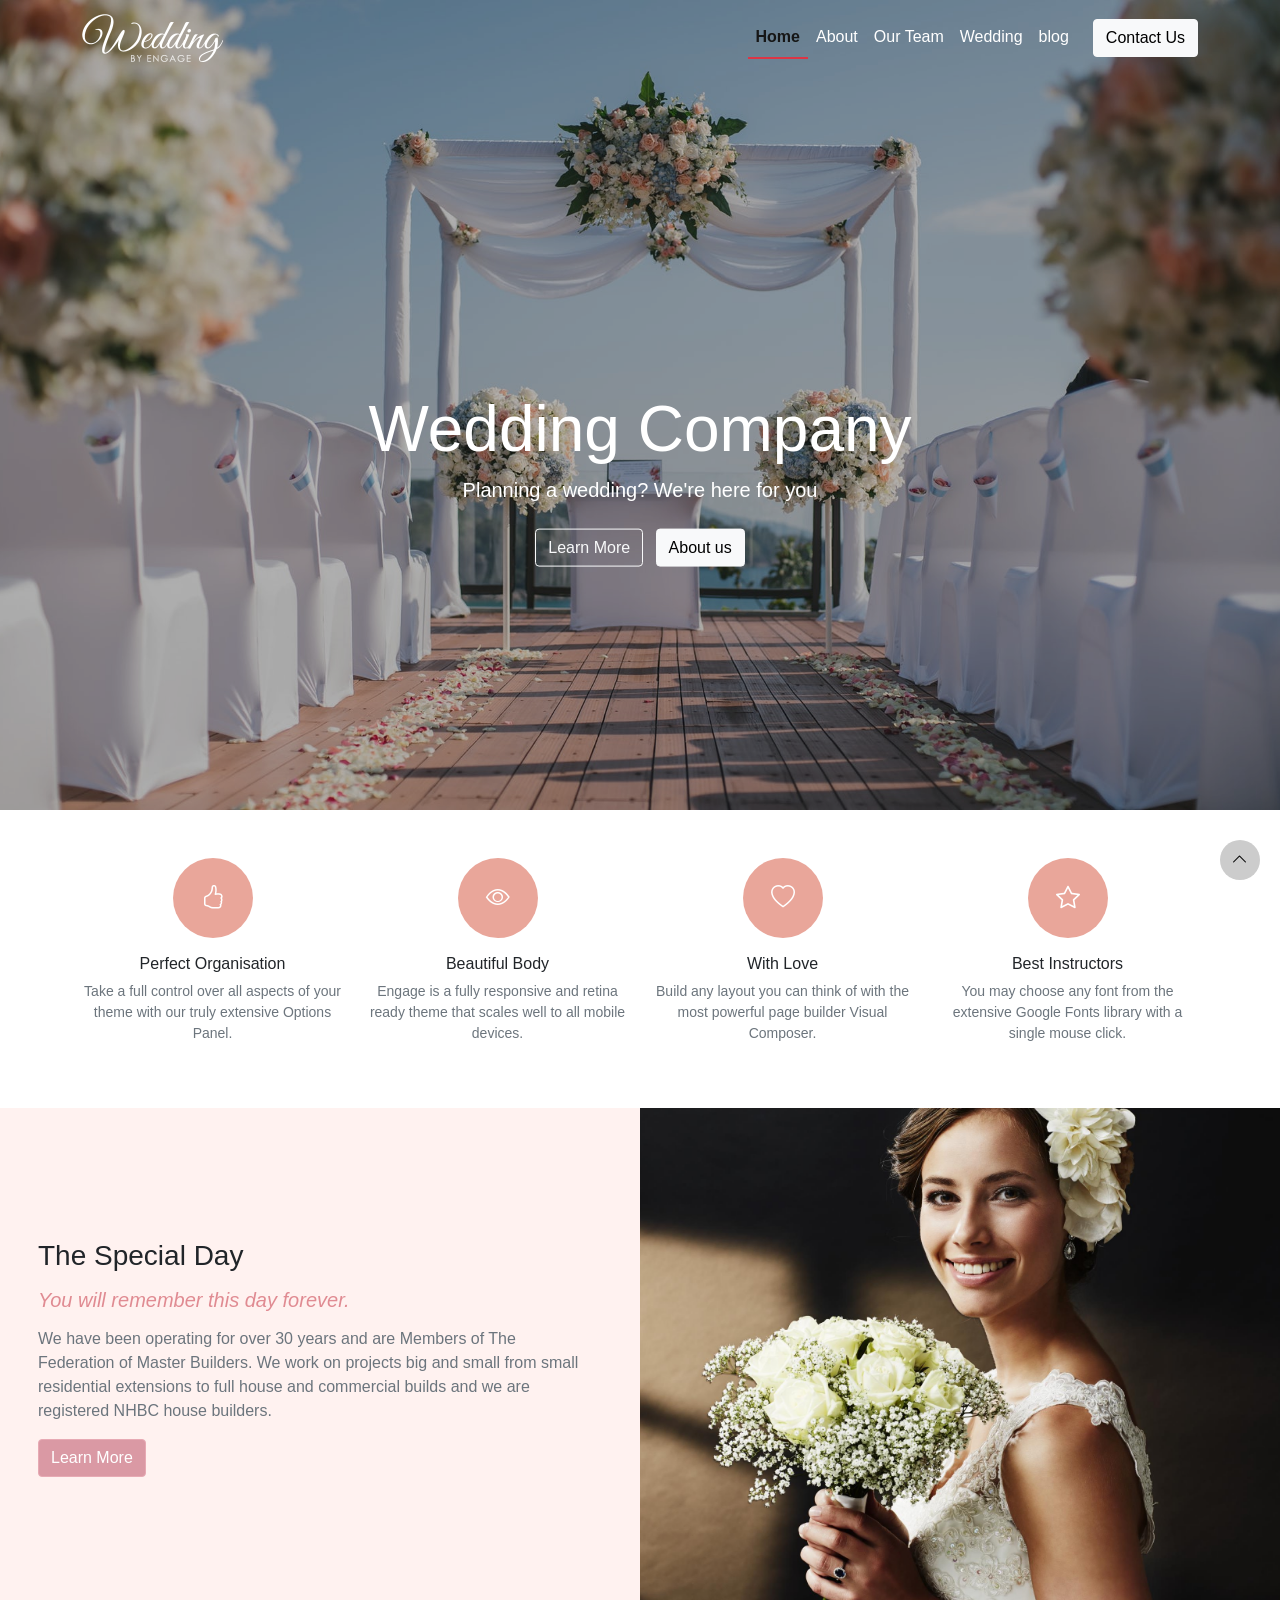
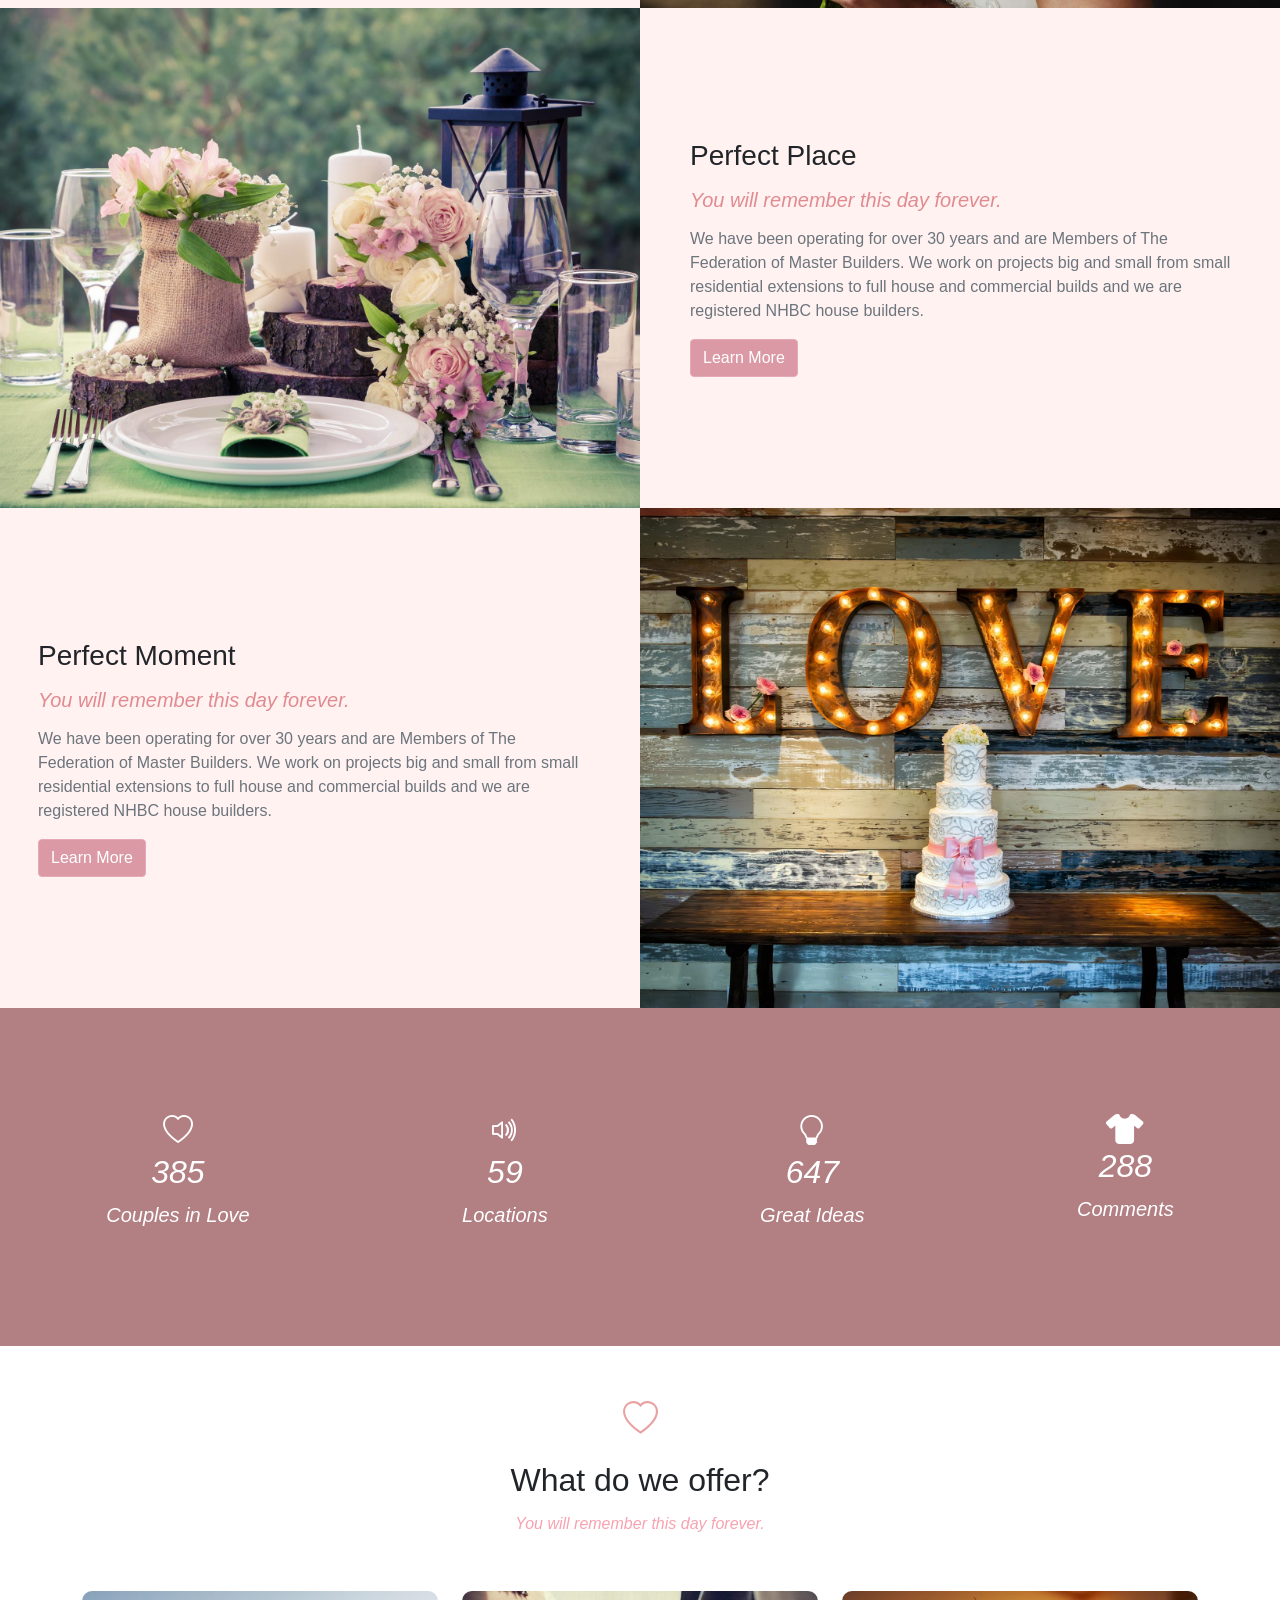
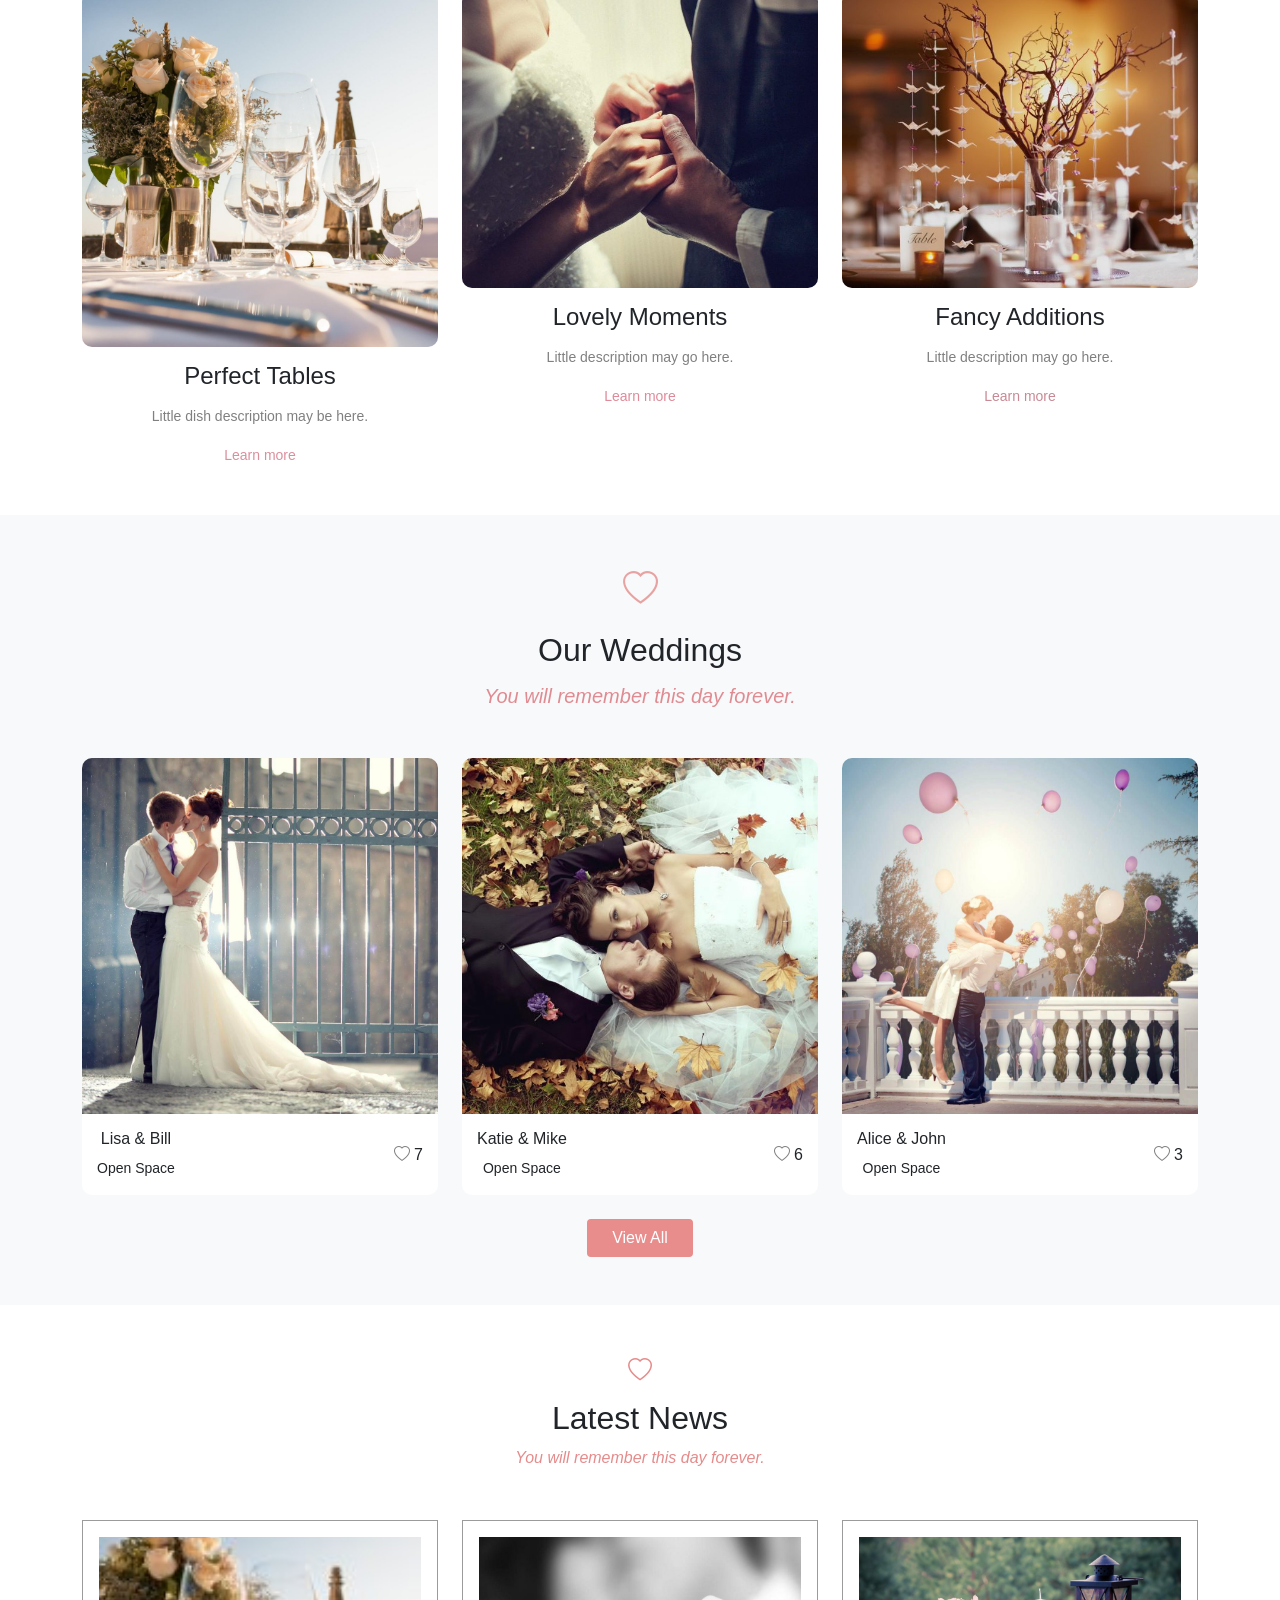
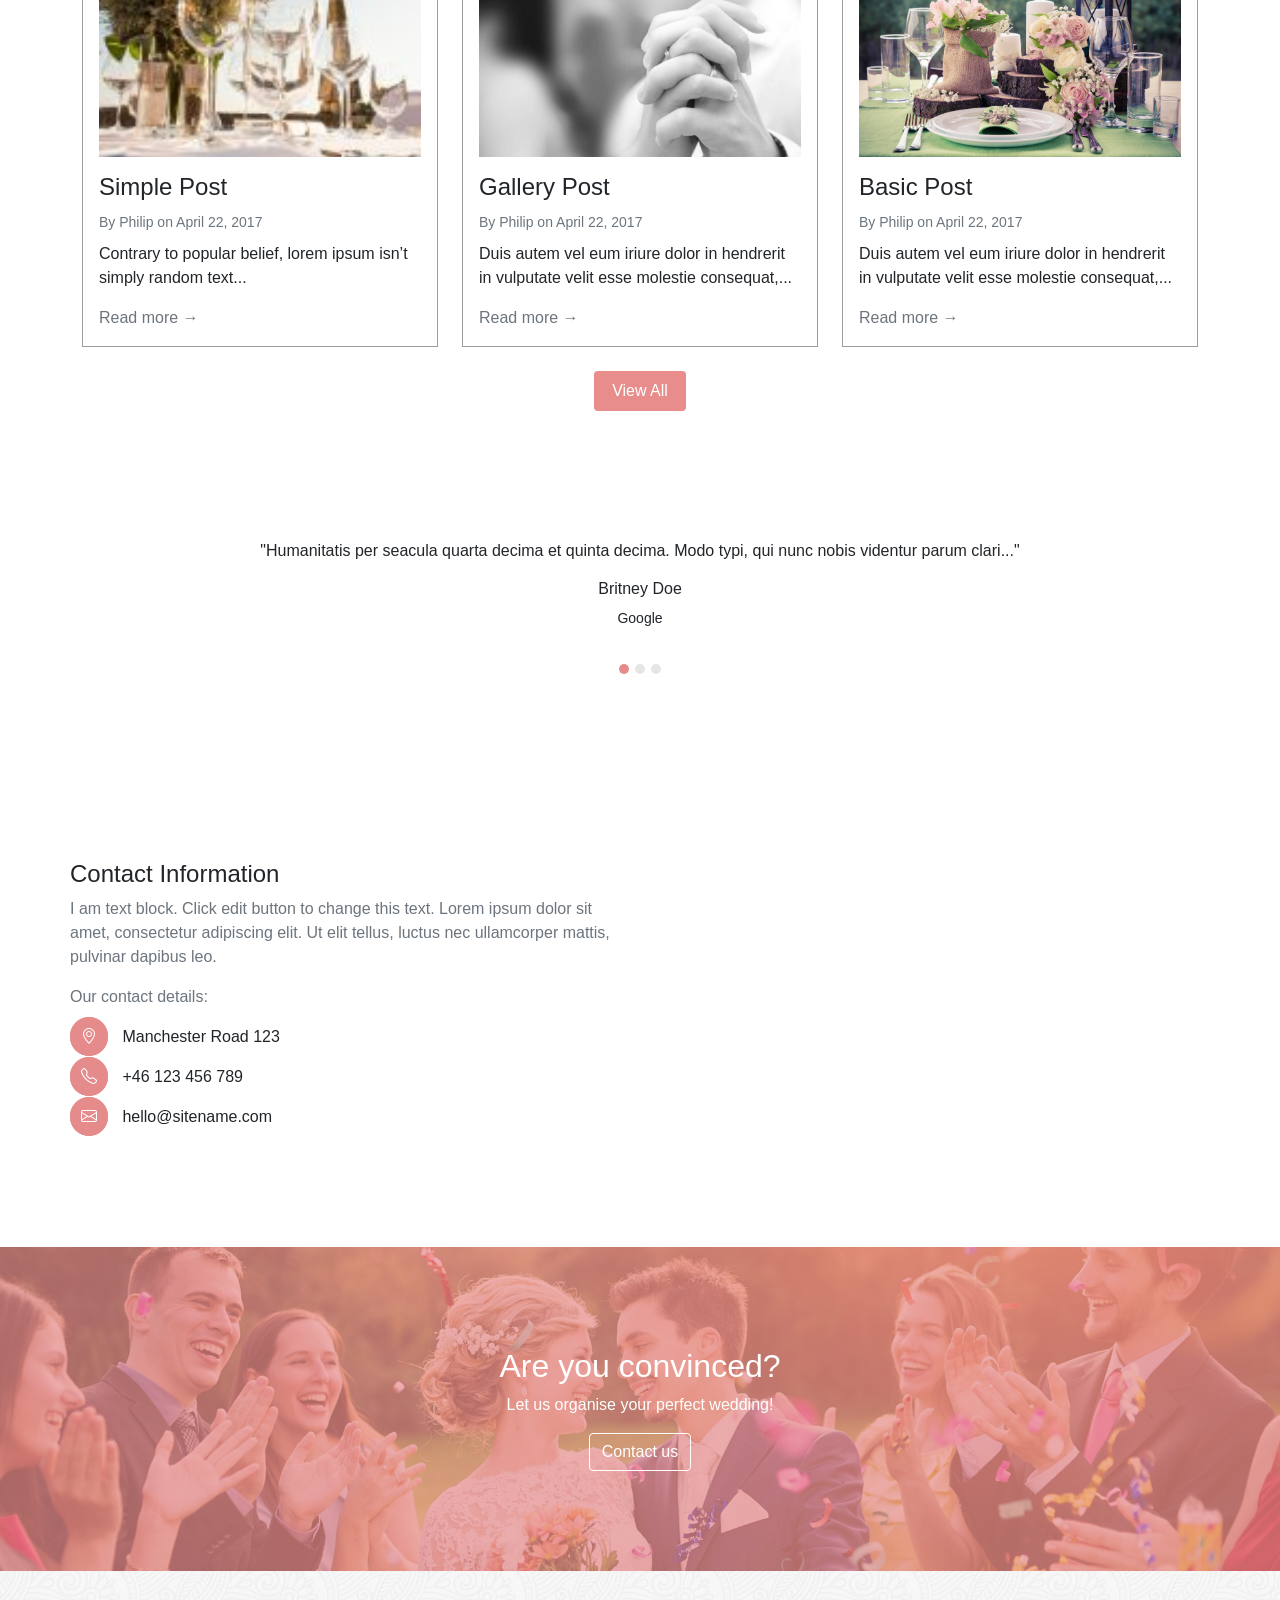
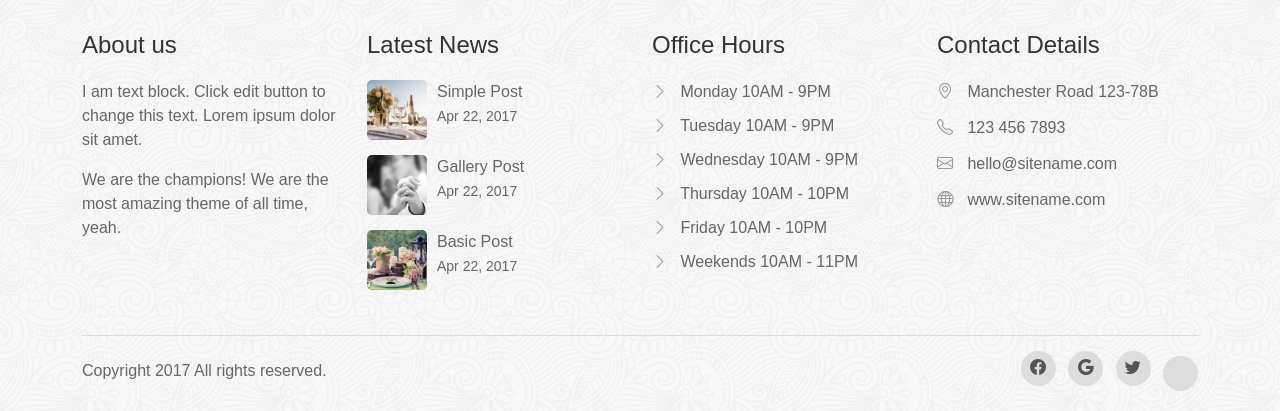
<file: index.html>
<!DOCTYPE html>
<html lang="en">
  <head>
    <meta charset="UTF-8" />
    <meta name="viewport" content="width=device-width, initial-scale=1.0" />
    <title>Wedding</title>
    <link rel="stylesheet" href="assets/css/bootstrap.min.css" />
    <link rel="stylesheet" href="assets/style/main.css" />
    <link rel="stylesheet" href="https://cdn.jsdelivr.net/npm/bootstrap-icons@1.10.5/font/bootstrap-icons.css" />
    <link rel="stylesheet" href="https://cdnjs.cloudflare.com/ajax/libs/font-awesome/6.5.0/css/all.min.css" />
  </head>
  <body>
    <header>
      <nav class="navbar navbar-expand-lg fixed-top" id="navbar">
        <div class="container">
          <a class="navbar-brand" href="#">
            <img src="assets/img/wedding-light-1.png" alt="logo" id="logo" height="50" />
          </a>
          <button class="navbar-toggler" type="button" data-bs-toggle="collapse" data-bs-target="#nav">
            <span class="navbar-toggler-icon"></span>
          </button>

          <div class="collapse navbar-collapse" id="nav">
            <ul class="navbar-nav ms-auto">
              <li class="nav-item"><a class="nav-link text-white active" href="index.html">Home</a></li>
              <li class="nav-item"><a class="nav-link text-white" href="about.html">About</a></li>
              <li class="nav-item"><a class="nav-link text-white" href="ourteam.html">Our Team</a></li>
              <li class="nav-item"><a class="nav-link text-white" href="wedding.html">Wedding</a></li>
              <li class="nav-item"><a class="nav-link text-white" href="blog.html">blog</a></li>
            </ul>
            <a class="btn btn-light ms-3 btn-custom" href="#">Contact Us</a>
          </div>
        </div>
      </nav>
    </header>
    <main>
      <section class="hero d-flex align-items-center text-center">
        <div class="overlay"></div>
        <div class="container hero-content">
          <h1 class="display-3 fw-light text-white">Wedding Company</h1>
          <p class="lead">Planning a wedding? We're here for you</p>
          <div class="mt-4">
            <a href="#" class="btn btn-outline-light me-2">Learn More</a>
            <a href="#" class="btn btn-light">About us</a>
          </div>
        </div>
      </section>

      <section class="py-5 text-center">
        <div class="container">
          <div class="row g-4">
            <div class="col-md-3">
              <div class="feature-icon"><i class="bi bi-hand-thumbs-up"></i></div>
              <h6 class="mt-3">Perfect Organisation</h6>
              <p class="text-muted small">Take a full control over all aspects of your theme with our truly extensive Options Panel.</p>
            </div>

            <div class="col-md-3">
              <div class="feature-icon"><i class="bi bi-eye"></i></div>
              <h6 class="mt-3">Beautiful Body</h6>
              <p class="text-muted small">Engage is a fully responsive and retina ready theme that scales well to all mobile devices.</p>
            </div>

            <div class="col-md-3">
              <div class="feature-icon"><i class="bi bi-heart"></i></div>
              <h6 class="mt-3">With Love</h6>
              <p class="text-muted small">Build any layout you can think of with the most powerful page builder Visual Composer.</p>
            </div>

            <div class="col-md-3">
              <div class="feature-icon"><i class="bi bi-star"></i></div>
              <h6 class="mt-3">Best Instructors</h6>
              <p class="text-muted small">You may choose any font from the extensive Google Fonts library with a single mouse click.</p>
            </div>
          </div>
        </div>
      </section>

      <section class="custom-section">
        <div class="row">
          <div class="col-md-6 text-side">
            <div>
              <h3>The Special Day</h3>
              <h5>You will remember this day forever.</h5>
              <p class="text-muted">
                We have been operating for over 30 years and are Members of The Federation of Master Builders. We work on projects big and small from small residential extensions to full house and
                commercial builds and we are registered NHBC house builders.
              </p>
              <button class="btn btn-pink" style="border: 1px solid rgb(231, 170, 180); background-color: rgb(218, 153, 164); color: #fff">Learn More</button>
            </div>
          </div>
          <div class="col-md-6 image-inner" style="background-image: url(assets/img/shutterstock_217800487.jpeg)"></div>
        </div>
      </section>

      <!-- Section 2 -->
      <section class="custom-section">
        <div class="row">
          <div class="col-md-6 image-inner" style="background-image: url(assets/img/shutterstock_278636915.jpeg)"></div>
          <div class="col-md-6 text-side">
            <div>
              <h3>Perfect Place</h3>
              <h5>You will remember this day forever.</h5>
              <p class="text-muted">
                We have been operating for over 30 years and are Members of The Federation of Master Builders. We work on projects big and small from small residential extensions to full house and
                commercial builds and we are registered NHBC house builders.
              </p>
              <button class="btn btn-pink" style="border: 1px solid rgb(231, 170, 180); background-color: rgb(218, 153, 164); color: #fff">Learn More</button>
            </div>
          </div>
        </div>
      </section>

      <!-- Section 3 -->
      <section class="custom-section">
        <div class="row">
          <div class="col-md-6 text-side">
            <div>
              <h3>Perfect Moment</h3>
              <h5>You will remember this day forever.</h5>
              <p class="text-muted">
                We have been operating for over 30 years and are Members of The Federation of Master Builders. We work on projects big and small from small residential extensions to full house and
                commercial builds and we are registered NHBC house builders.
              </p>
              <button class="btn btn-pink" style="border: 1px solid rgb(231, 170, 180); background-color: rgb(218, 153, 164); color: #fff">Learn More</button>
            </div>
          </div>
          <div class="col-md-6 image-inner" style="background-image: url(assets/img/shutterstock_153136628.jpeg)"></div>
        </div>
      </section>

      <section id="counter-section">
        <div class="overlay"></div>
        <div class="counter" style="font-style: italic">
          <i class="bi bi-heart" style="font-size: 30px"></i>
          <h2 class="goal" data-goal="1043">0</h2>
          <p class="text-white" style="font-size: 20px">Couples in Love</p>
        </div>
        <div class="counter" style="font-style: italic">
          <i class="bi bi-volume-up" style="font-size: 30px"></i>
          <h2 class="goal" data-goal="160">0</h2>
          <p class="text-white" style="font-size: 20px">Locations</p>
        </div>
        <div class="counter" style="font-style: italic">
          <i class="bi bi-lightbulb" style="font-size: 30px"></i>
          <h2 class="goal" data-goal="1750">0</h2>
          <p class="text-white" style="font-size: 20px">Great Ideas</p>
        </div>
        <div class="counter" style="font-style: italic">
          <i class="fa-solid fa-shirt" style="font-size: 30px"></i>
          <h2 class="goal" data-goal="780">0</h2>
          <p class="text-white" style="font-size: 20px">Comments</p>
        </div>
      </section>

      <section class="py-5 text-center">
        <div class="container">
          <div class="section-title">
            <i class="bi bi-heart" style="padding: 10px 0"></i>
            <h2>What do we offer?</h2>
            <p style="color: rgb(247, 162, 176); font-style: italic; padding: 5px 0">You will remember this day forever.</p>
          </div>

          <div class="row g-4 text-center">
            <div class="col-md-4">
              <div class="custom-card">
                <img src="assets/img/shutterstock_127928669-1000x1000.jpeg" class="img-fluid" style="border-radius: 10px" />
                <h4 style="margin: 15px 0">Perfect Tables</h4>
                <p style="color: gray; font-size: 14px">Little dish description may be here.</p>
                <a href="#" class="learn" style="text-decoration: none; color: rgb(219, 143, 156)">Learn more</a>
              </div>
            </div>

            <div class="col-md-4">
              <div class="custom-card">
                <img src="assets/img/shutterstock_166402538-600x500.jpeg" class="img-fluid" style="border-radius: 10px" />
                <h4 style="margin: 15px 0">Lovely Moments</h4>
                <p style="color: gray; font-size: 14px">Little description may go here.</p>
                <a href="#" class="learn" style="text-decoration: none; color: rgb(224, 138, 153)">Learn more</a>
              </div>
            </div>

            <div class="col-md-4">
              <div class="custom-card">
                <img src="assets/img/shutterstock_130000925-600x500.jpeg" class="img-fluid" style="border-radius: 10px" />
                <h4 style="margin: 15px 0">Fancy Additions</h4>
                <p style="color: gray; font-size: 14px">Little description may go here.</p>
                <a href="#" class="learn" style="text-decoration: none; color: rgb(201, 137, 148)">Learn more</a>
              </div>
            </div>
          </div>
        </div>
      </section>

      <section class="py-5 bg-light text-center">
        <div class="container">
          <div class="section-title" style="margin-bottom: 50px">
            <i class="bi bi-heart"></i>
            <h2>Our Weddings</h2>
            <h5>You will remember this day forever.</h5>
          </div>

          <div class="row g-4">
            <div class="col-md-4">
              <div class="wedding-card">
                <img src="assets/img/square-10.jpeg" />
                <div class="wedding-body">
                  <div>
                    <h6>Lisa & Bill</h6>
                    <small>Open Space</small>
                  </div>
                  <div><i class="bi bi-heart like"></i> <span>7</span></div>
                </div>
              </div>
            </div>

            <div class="col-md-4">
              <div class="wedding-card">
                <img src="assets/img/shutterstock_98138654-600x600.jpeg" />
                <div class="wedding-body">
                  <div>
                    <h6>Katie & Mike</h6>
                    <small>Open Space</small>
                  </div>
                  <div><i class="bi bi-heart like"></i> <span>6</span></div>
                </div>
              </div>
            </div>

            <div class="col-md-4">
              <div class="wedding-card">
                <img src="assets/img/square-2.jpeg" />
                <div class="wedding-body">
                  <div>
                    <h6>Alice & John</h6>
                    <small>Open Space</small>
                  </div>
                  <div><i class="bi bi-heart like"></i> <span>3</span></div>
                </div>
              </div>
            </div>
          </div>
          <div class="text-center mt-4">
            <button class="btn btn-custom px-4" style="background: #e88c8c; color: #fff">View All</button>
          </div>
        </div>
      </section>

      <section class="container py-5">
        <div class="section-title" style="text-align: center; margin-bottom: 50px">
          <i class="bi bi-heart" style="color: #e58b8b; font-size: 24px"></i>
          <h2 style="margin-top: 10px">Latest News</h2>
          <p style="color: #e58b8b; font-style: italic">You will remember this day forever.</p>
        </div>

        <div class="row g-4">
          <div class="col-md-4">
            <div class="news-card p-3">
              <img src="assets/img/shutterstock_127928669-150x150.jpeg" />
              <h4 class="mt-3">Simple Post</h4>
              <small class="text-muted">By Philip on April 22, 2017</small>
              <p class="mt-2">Contrary to popular belief, lorem ipsum isn’t simply random text...</p>
              <a href="#" style="text-decoration: none" class="text-muted">Read more →</a>
            </div>
          </div>

          <div class="col-md-4">
            <div class="news-card p-3">
              <img src="assets/img/square-11-900x900.jpeg" />
              <h4 class="mt-3">Gallery Post</h4>
              <small class="text-muted">By Philip on April 22, 2017</small>
              <p class="mt-2">Duis autem vel eum iriure dolor in hendrerit in vulputate velit esse molestie consequat,...</p>
              <a href="#" style="text-decoration: none" class="text-muted">Read more →</a>
            </div>
          </div>

          <div class="col-md-4">
            <div class="news-card p-3">
              <img src="assets/img/shutterstock_278636915.jpeg" />
              <h4 class="mt-3">Basic Post</h4>
              <small class="text-muted">By Philip on April 22, 2017</small>
              <p class="mt-2">Duis autem vel eum iriure dolor in hendrerit in vulputate velit esse molestie consequat,...</p>
              <a href="#" style="text-decoration: none" class="text-muted">Read more →</a>
            </div>
          </div>
        </div>
        <div class="text-center mt-4">
          <button class="btn btn-danger" style="background: #e88c8c; color: #fff; border: none; padding: 8px 18px">View All</button>
        </div>
      </section>

      <!-- Testimonial Slider -->
      <section class="testimonial">
        <div id="testimonialCarousel" class="carousel slide" data-bs-ride="carousel">
          <!-- المحتوى -->
          <div class="carousel-inner text-center">
            <div class="carousel-item active">
              <p>"Humanitatis per seacula quarta decima et quinta decima. Modo typi, qui nunc nobis videntur parum clari..."</p>
              <h6 class="mt-3">Britney Doe</h6>
              <small>Google</small>
            </div>

            <div class="carousel-item">
              <p>"Lorem ipsum dolor sit amet, consectetur adipiscing elit. Sed do eiusmod tempor incididunt ut labore..."</p>
              <h6 class="mt-3">John Smith</h6>
              <small>Facebook</small>
            </div>

            <div class="carousel-item">
              <p>"Ut enim ad minim veniam, quis nostrud exercitation ullamco laboris..."</p>
              <h6 class="mt-3">Sara Ali</h6>
              <small>Instagram</small>
            </div>
          </div>
          <!-- النقط -->
          <div class="carousel-indicators position-static mt-4">
            <button type="button" data-bs-target="#testimonialCarousel" data-bs-slide-to="0" class="active"></button>
            <button type="button" data-bs-target="#testimonialCarousel" data-bs-slide-to="1"></button>
            <button type="button" data-bs-target="#testimonialCarousel" data-bs-slide-to="2"></button>
          </div>
        </div>
      </section>

      <section class="contact-section container">
        <div class="row">
          <div class="col-md-6">
            <h4>Contact Information</h4>
            <p class="text-muted">
              I am text block. Click edit button to change this text. Lorem ipsum dolor sit amet, consectetur adipiscing elit. Ut elit tellus, luctus nec ullamcorper mattis, pulvinar dapibus leo.
            </p>
            <p class="text-muted">Our contact details:</p>
            <div class="contact-info">
              <p><i class="bi bi-geo-alt"></i> Manchester Road 123</p>
              <p><i class="bi bi-telephone"></i> +46 123 456 789</p>
              <p><i class="bi bi-envelope"></i> hello@sitename.com</p>
            </div>
          </div>

          <div class="col-md-6">
            <iframe src="https://maps.google.com/maps?q=cairo&t=&z=13&ie=UTF8&iwloc=&output=embed" width="100%" height="300" style="border: 0"> </iframe>
          </div>
        </div>
      </section>

      <section class="cta">
        <div class="cats">
          <h2>Are you convinced?</h2>
          <p>Let us organise your perfect wedding!</p>
          <button class="btn">Contact us</button>
        </div>
      </section>
    </main>
    <footer>
      <div class="container">
        <div class="row">
          <!-- About -->
          <div class="col-md-3">
            <h4>About us</h4>
            <p>I am text block. Click edit button to change this text. Lorem ipsum dolor sit amet.</p>
            <p>We are the champions! We are the most amazing theme of all time, yeah.</p>
          </div>

          <!-- Latest News -->
          <div class="col-md-3">
            <h4>Latest News</h4>

            <div class="news-item">
              <img src="assets/img/shutterstock_127928669-150x150.jpeg" />
              <div>
                <div>Simple Post</div>
                <small>Apr 22, 2017</small>
              </div>
            </div>

            <div class="news-item">
              <img src="assets/img/square-11-900x900.jpeg" />
              <div>
                <div>Gallery Post</div>
                <small>Apr 22, 2017</small>
              </div>
            </div>

            <div class="news-item">
              <img src="assets/img/shutterstock_278636915.jpeg" />
              <div>
                <div>Basic Post</div>
                <small>Apr 22, 2017</small>
              </div>
            </div>
          </div>

          <!-- Office Hours -->
          <div class="col-md-3">
            <h4>Office Hours</h4>
            <ul class="hours p-0">
              <li><i class="bi bi-chevron-right"></i> Monday 10AM - 9PM</li>
              <li><i class="bi bi-chevron-right"></i> Tuesday 10AM - 9PM</li>
              <li><i class="bi bi-chevron-right"></i> Wednesday 10AM - 9PM</li>
              <li><i class="bi bi-chevron-right"></i> Thursday 10AM - 10PM</li>
              <li><i class="bi bi-chevron-right"></i> Friday 10AM - 10PM</li>
              <li><i class="bi bi-chevron-right"></i> Weekends 10AM - 11PM</li>
            </ul>
          </div>

          <!-- Contact -->
          <div class="col-md-3">
            <h4>Contact Details</h4>
            <ul class="contact p-0">
              <li><i class="bi bi-geo-alt"></i> Manchester Road 123-78B</li>
              <li><i class="bi bi-telephone"></i> 123 456 7893</li>
              <li><i class="bi bi-envelope"></i> hello@sitename.com</li>
              <li><i class="bi bi-globe"></i> www.sitename.com</li>
            </ul>
          </div>
        </div>

        <!-- Bottom -->
        <div class="footer-bottom d-flex justify-content-between align-items-center">
          <p class="mb-0">Copyright 2017 All rights reserved.</p>

          <div class="social-icons">
            <a href="#"><i class="bi bi-facebook"></i></a>
            <a href="#"><i class="bi bi-google"></i></a>
            <a href="#"><i class="bi bi-twitter"></i></a>
            <a href="#"><i class="bi bi-tumblr"></i></a>
          </div>
        </div>
      </div>
      <!-- زرار لفوق -->
      <button class="scroll-top" onclick="scrollToTop()">
        <i class="bi bi-chevron-up"></i>
      </button>
    </footer>
    <script src="assets/js/bootstrap.bundle.min.js"></script>
    <script src="assets/script/main.js"></script>
  </body>
</html>
</file>
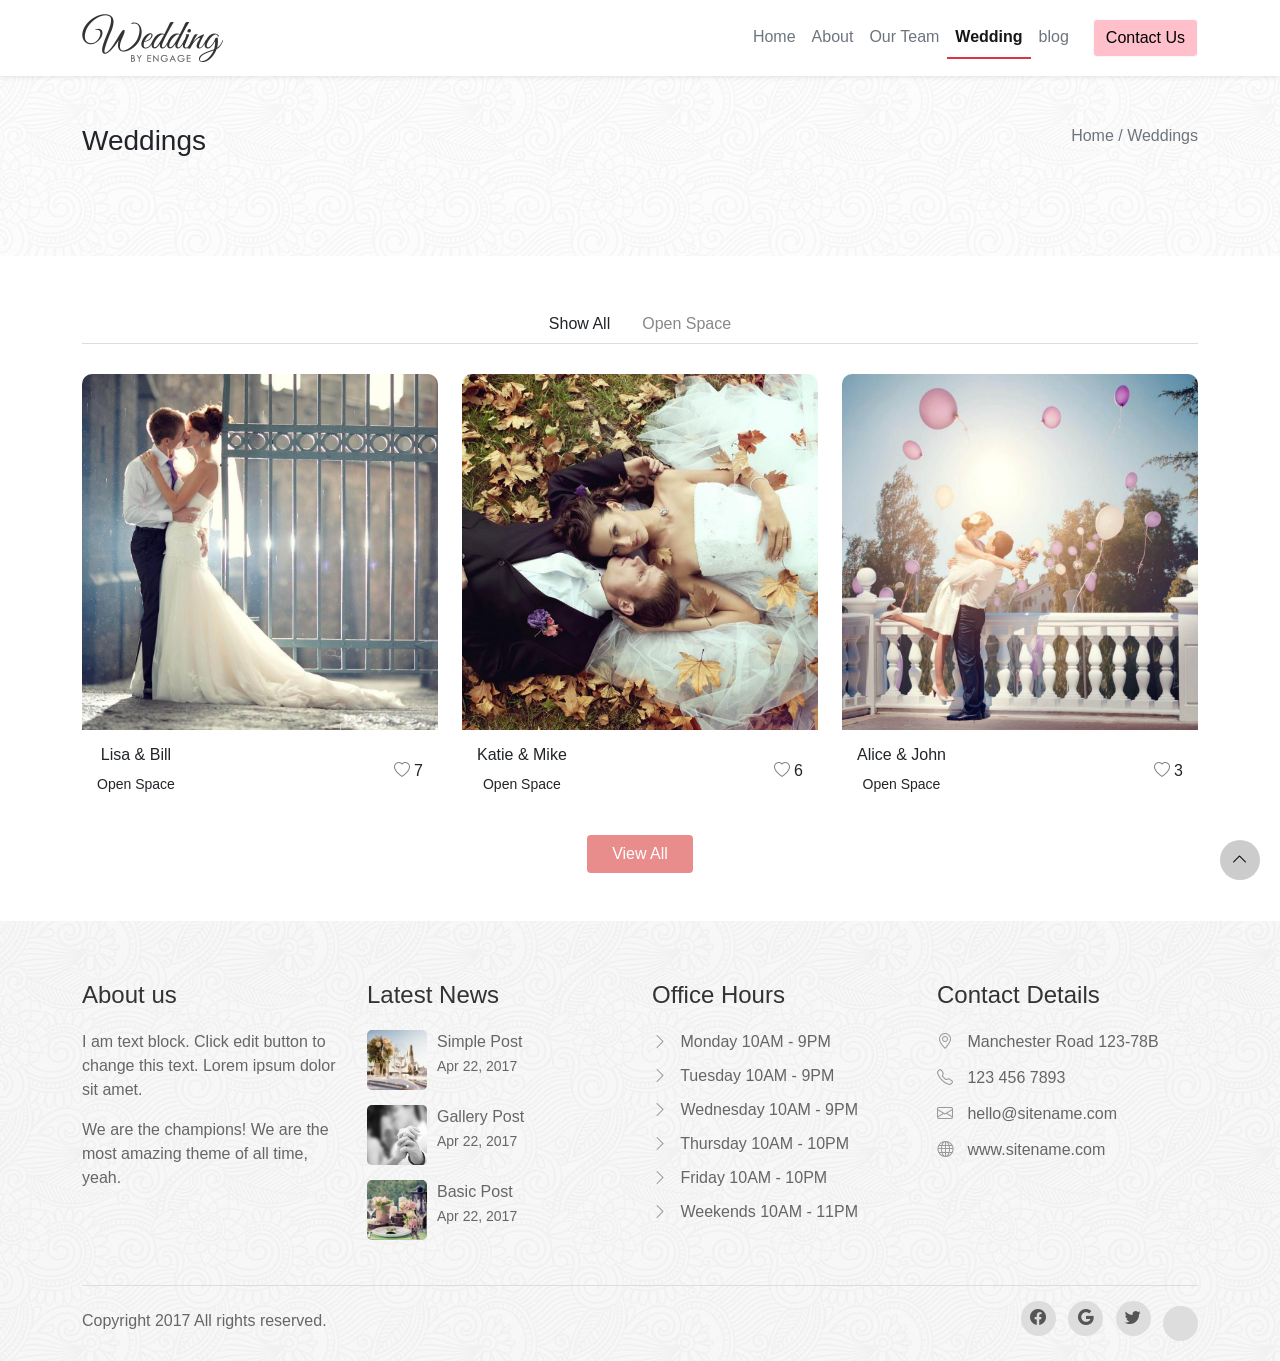
<file: wedding.html>
<!DOCTYPE html>
<html lang="en">
  <head>
    <meta charset="UTF-8" />
    <meta name="viewport" content="width=device-width, initial-scale=1.0" />
    <title>wedding</title>
    <link rel="stylesheet" href="assets/css/bootstrap.min.css" />
    <link rel="stylesheet" href="assets/style/main.css" />
    <link rel="stylesheet" href="https://cdn.jsdelivr.net/npm/bootstrap-icons@1.10.5/font/bootstrap-icons.css" />
    <link rel="stylesheet" href="https://cdnjs.cloudflare.com/ajax/libs/font-awesome/6.5.0/css/all.min.css" />
  </head>
  <body>
    <header>
      <nav class="navbar navbar-expand-lg bg-white shadow-sm">
        <div class="container">
          <a class="navbar-brand" href="#">
            <img src="assets/img/wedding.png" alt="logo" id="logo" height="50" />
          </a>
          <button class="navbar-toggler" type="button" data-bs-toggle="collapse" data-bs-target="#nav">
            <span class="navbar-toggler-icon"></span>
          </button>

          <div class="collapse navbar-collapse" id="nav">
            <ul class="navbar-nav ms-auto">
              <li class="nav-item"><a class="nav-link text-muted" href="index.html">Home</a></li>
              <li class="nav-item"><a class="nav-link text-muted" href="about.html">About</a></li>
              <li class="nav-item"><a class="nav-link text-muted" href="ourteam.html">Our Team</a></li>
              <li class="nav-item"><a class="nav-link text-muted active" href="wedding.html">Wedding</a></li>
              <li class="nav-item"><a class="nav-link text-muted" href="blog.html">blog</a></li>
            </ul>
            <a class="btn btn-light ms-3 btn-custom" style="background-color: pink; color: #000" href="#">Contact Us</a>
          </div>
        </div>
      </nav>
    </header>
    <main>
      <section class="section py-5">
        <div class="container">
          <div class="row align-items-center">
            <div class="d-flex justify-content-between">
              <h3>Weddings</h3>
              <p class="text-muted">Home / Weddings</p>
            </div>
          </div>
        </div>
      </section>
      <section class="py-5 bg-white text-center">
        <div class="container">
    <ul class="nav nav-tabs tabs-nav" id="myTab" role="tablist">
            <li class="nav-item">
              <button class="nav-link text-dark" data-bs-toggle="tab" data-bs-target="#goal">Show All</button>
            </li>
            <li class="nav-item">
              <button class="nav-link" data-bs-toggle="tab" data-bs-target="#results">Open Space</button>
            </li>
          </ul>
          <div class="row g-4">
            <div class="col-md-4">
              <div class="wedding-card">
                <img src="assets/img/square-10.jpeg" />
                <div class="wedding-body">
                  <div>
                    <h6>Lisa & Bill</h6>
                    <small>Open Space</small>
                  </div>
                  <div><i class="bi bi-heart like"></i> <span>7</span></div>
                </div>
              </div>
            </div>

            <div class="col-md-4">
              <div class="wedding-card">
                <img src="assets/img/shutterstock_98138654-600x600.jpeg" />
                <div class="wedding-body">
                  <div>
                    <h6>Katie & Mike</h6>
                    <small>Open Space</small>
                  </div>
                  <div><i class="bi bi-heart like"></i> <span>6</span></div>
                </div>
              </div>
            </div>

            <div class="col-md-4">
              <div class="wedding-card">
                <img src="assets/img/square-2.jpeg" />
                <div class="wedding-body">
                  <div>
                    <h6>Alice & John</h6>
                    <small>Open Space</small>
                  </div>
                  <div><i class="bi bi-heart like"></i> <span>3</span></div>
                </div>
              </div>
            </div>
          </div>
          <div class="text-center mt-4">
            <button class="btn btn-custom px-4" style="background: #e88c8c; color: #fff">View All</button>
          </div>
        </div>
      </section>
    </main>
     <footer>
      <div class="container">
        <div class="row">
          <!-- About -->
          <div class="col-md-3">
            <h4>About us</h4>
            <p>I am text block. Click edit button to change this text. Lorem ipsum dolor sit amet.</p>
            <p>We are the champions! We are the most amazing theme of all time, yeah.</p>
          </div>

          <!-- Latest News -->
          <div class="col-md-3">
            <h4>Latest News</h4>

            <div class="news-item">
              <img src="assets/img/shutterstock_127928669-150x150.jpeg" />
              <div>
                <div>Simple Post</div>
                <small>Apr 22, 2017</small>
              </div>
            </div>

            <div class="news-item">
              <img src="assets/img/square-11-900x900.jpeg" />
              <div>
                <div>Gallery Post</div>
                <small>Apr 22, 2017</small>
              </div>
            </div>

            <div class="news-item">
              <img src="assets/img/shutterstock_278636915.jpeg" />
              <div>
                <div>Basic Post</div>
                <small>Apr 22, 2017</small>
              </div>
            </div>
          </div>

          <!-- Office Hours -->
          <div class="col-md-3">
            <h4>Office Hours</h4>
            <ul class="hours p-0">
              <li><i class="bi bi-chevron-right"></i> Monday 10AM - 9PM</li>
              <li><i class="bi bi-chevron-right"></i> Tuesday 10AM - 9PM</li>
              <li><i class="bi bi-chevron-right"></i> Wednesday 10AM - 9PM</li>
              <li><i class="bi bi-chevron-right"></i> Thursday 10AM - 10PM</li>
              <li><i class="bi bi-chevron-right"></i> Friday 10AM - 10PM</li>
              <li><i class="bi bi-chevron-right"></i> Weekends 10AM - 11PM</li>
            </ul>
          </div>

          <!-- Contact -->
          <div class="col-md-3">
            <h4>Contact Details</h4>
            <ul class="contact p-0">
              <li><i class="bi bi-geo-alt"></i> Manchester Road 123-78B</li>
              <li><i class="bi bi-telephone"></i> 123 456 7893</li>
              <li><i class="bi bi-envelope"></i> hello@sitename.com</li>
              <li><i class="bi bi-globe"></i> www.sitename.com</li>
            </ul>
          </div>
        </div>

        <!-- Bottom -->
        <div class="footer-bottom d-flex justify-content-between align-items-center">
          <p class="mb-0">Copyright 2017 All rights reserved.</p>

          <div class="social-icons">
            <a href="#"><i class="bi bi-facebook"></i></a>
            <a href="#"><i class="bi bi-google"></i></a>
            <a href="#"><i class="bi bi-twitter"></i></a>
            <a href="#"><i class="bi bi-tumblr"></i></a>
          </div>
        </div>
      </div>
      <!-- زرار لفوق -->
      <button class="scroll-top" onclick="scrollToTop()">
        <i class="bi bi-chevron-up"></i>
      </button>
    </footer>
      <script src="assets/js/bootstrap.bundle.min.js"></script>
    <script src="assets/script/main.js"></script>
  </body>
</html>
</file>
<file: assets/style/main.css>
body {
  margin: 0;
  font-family: "Poppins", sans-serif;
}
.navbar {
  transition: 0.3s;
}
.navbar.scrolled {
  background-color: #fff !important;
  box-shadow: 0 2px 10px rgba(0, 0, 0, 0.1);
}
.navbar.scrolled .nav-link {
  color: #000 !important;
}
.navbar-nav .nav-link.active {
  color: #161616 !important; /* Bootstrap red */
  font-weight: 600;
  border-bottom: 2px solid #dc3545;
}
.navbar.scrolled .btn-custom {
  background-color: #d8a7a0;
  color: #fff;
}
.btn-custom:hover {
  background-color: #e08b92;
  color: #fff;
  border: none;
}
.hero {
  height: 90vh;
  background-image: url(../img/full-1\ \(1\).jpeg);
  position: relative;
  background-position: center;
  background-size: cover;
}
.overlay {
  position: absolute;
  width: 100%;
  height: 100%;
  background: rgba(0, 0, 0, 0.3);
}
.hero-content {
  position: relative;
  top: 20%;
  transform: translateY(-50%);
  color: #fff;
}
.btn-outline-light:hover {
  background-color: #fff;
  border-color: #fff;
}
.feature-icon {
  width: 80px;
  height: 80px;
  background: #e9a69a;
  color: #fff;
  display: flex;
  align-items: center;
  justify-content: center;
  border-radius: 50%;
  margin: auto;
  font-size: 24px;
}
.custom-section {
  overflow: hidden;
}
.text-side {
  background: #fff2f0;
  padding: 50px;
  display: flex;
  align-items: center;
}
h5 {
  color: #e08b92;
  font-style: italic;
  margin: 15px 0;
}
.image-inner {
  height: 500px;
  background-size: cover;
  background-position: center;
  background-repeat: no-repeat;
}
#counter-section {
  background-color: #ffb6bc;
  padding: 100px 0;
  position: relative;
  color: white;
  display: flex;
  justify-content: space-around;
  align-items: center;
  text-align: center;
}
.counter {
  position: relative;
  z-index: 2;
}
.section-title i {
  color: #e27e7e;
  font-size: 30px;
}
.section-title h2 {
  margin-top: 10px;
}
.learn {
  color: #e88c8c;
  text-decoration: none;
  font-size: 14px;
}
/* Wedding cards */
.wedding-card {
  background: #fff;
  border-radius: 10px;
  overflow: hidden;
}
.wedding-card img {
  width: 100%;
}
.wedding-body {
  padding: 15px;
  display: flex;
  justify-content: space-between;
  align-items: center;
}
.like {
  cursor: pointer;
  color: gray;
}
.like.active {
  color: red;
}
.news-card img {
  width: 100%;
  height: 220px;
  object-fit: cover;
}
.news-card {
  border: 1px solid #9c9b9b;
  transition: 0.3s;
}
.news-card:hover {
  transform: translateY(-5px);
}
.carousel-indicators [data-bs-target] {
  background-color: #ccc;
  width: 10px;
  height: 10px;
  border-radius: 50%;
}
.carousel-indicators .active {
  background-color: #e58b8b;
}
.contact-section {
  padding: 80px 0;
}
.contact-info i {
  color: #fff;
  background-color: #e58b8b;
  margin-right: 10px;
  border: 1px solid #e58b8b;
  border-radius: 50px;
  padding: 10px;
}
.cta {
  background: linear-gradient(rgba(229, 139, 139, 0.7), rgba(229, 139, 139, 0.7)), url("../img/shutterstock_247462639.jpeg");
  background-size: cover;
  color: #fff;
  text-align: center;
  padding: 100px 0;
  background-position: center;
}
.cta button {
  border: 1px solid #fff;
  color: #fff;
}
.cta button:hover {
  background-color: #fff;
}
footer {
  background: #f5f5f5 url("/assets/img/symphony-1.png");
  padding: 60px 0 20px;
  color: #666;
}
footer h4 {
  color: #333;
  margin-bottom: 20px;
}
/* latest news */
.news-item {
  display: flex;
  margin-bottom: 15px;
}
.news-item img {
  width: 60px;
  height: 60px;
  object-fit: cover;
  margin-right: 10px;
  border-radius: 5px;
}
/* office hours */
.hours li {
  list-style: none;
  margin-bottom: 10px;
}
.hours i {
  margin-right: 8px;
  color: #999;
}
/* contact */
.contact li {
  list-style: none;
  margin-bottom: 12px;
}
.contact i {
  margin-right: 10px;
  color: #999;
}
/* bottom */
.footer-bottom {
  border-top: 1px solid #ddd;
  margin-top: 30px;
  padding-top: 15px;
}
.social-icons a {
  width: 35px;
  height: 35px;
  background: #ddd;
  display: inline-flex;
  align-items: center;
  justify-content: center;
  border-radius: 50%;
  margin-left: 8px;
  color: #555;
  text-decoration: none;
  transition: 0.3s;
}
.social-icons a:hover {
  background: #333;
  color: #fff;
}
.scroll-top {
  position: fixed;
  bottom: 20px;
  right: 20px;
  background: #ccc;
  border: none;
  width: 40px;
  height: 40px;
  border-radius: 50%;
}
.section {
  background-image: url(../img/symphony-1.png);
  height: 20vh;
}
.about-img {
  width: 100%;
  border-radius: 10px;
}
.about-section {
  background-image: url(../img/symphony-1.png);
  height: 80vh;
}
.team-card {
  background: #fff;
  padding: 20px;
  border-radius: 10px;
  text-align: center;
}
.team-card img {
  width: 100%;
  border-radius: 10px;
}
.testimonial {
  padding: 80px 0;
}
.offer-section {
  background: #f7f7f7;
  padding: 80px 0;
}
.section-title {
  text-align: center;
  margin-bottom: 50px;
}
.section-title i {
  color: #e8a2a2;
  font-size: 35px;
}
.section-title h2 {
  margin-top: 15px;
  font-size: 32px;
}
.section-title p {
  color: #777;
}
.feature-box {
  display: flex;
  gap: 15px;
  margin-bottom: 30px;
}
.feature-box i {
  font-size: 25px;
  color: #999;
  margin-top: 5px;
}
.feature-box h6 {
  margin-bottom: 5px;
  font-weight: 600;
}
.feature-box p {
  font-size: 14px;
  color: #777;
  margin: 0;
}
.methods {
  padding: 80px 0;
}
.tabs-nav {
  border-bottom: 1px solid #ddd;
  margin-bottom: 30px;
  justify-content: center;
}
.nav-tabs .nav-link {
  border: none;
  color: #888;
}
.nav-tabs .nav-link.active {
  color: #e8a2a2;
  border-bottom: 2px solid #e8a2a2;
}
.tab-content p {
  color: #777;
  line-height: 1.8;
}
</file>
